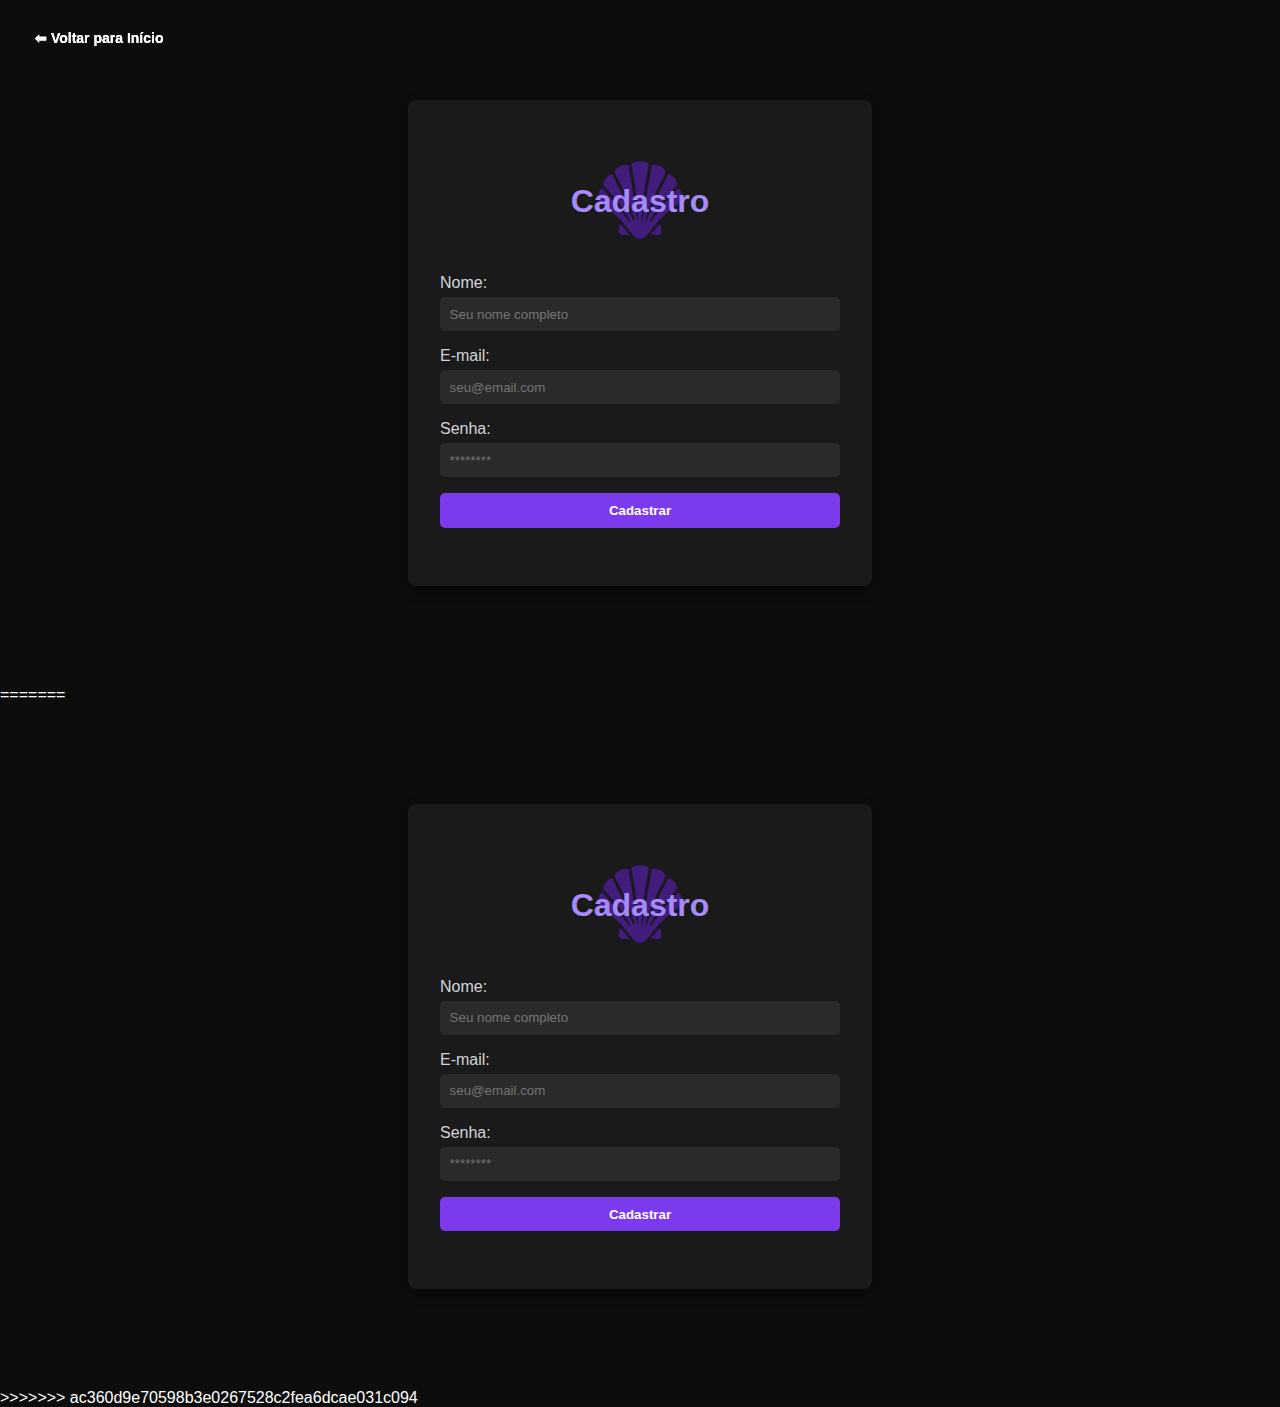
<file: cadastro.html>
<!DOCTYPE html>
<html long="pt-BR">
<head>
    <meta charset="UTF-8" />
    <meta name="viewport" content="width=device-width, initial-scale=1.0" />
    <title>Cadastro - Concha</title>
    <link rel="stylesheet" href="style.css" />
</head>
<body>
    <main class="singup-container">
        <h1>Cadastro</h1>
        <form id="singup-form">

            <label for="Nome">Nome:</label>
            <input type="text" id="Nome" required placeholder="Seu nome completo" />

            <label for="email">E-mail:</label>
            <input type="email" id="email" required placeholder="seu@email.com" />

            <label for="password">Senha:</label>
            <input type="password" id="password" required placeholder="********" />

            <button type="submit">Cadastrar</button>
            <p id="error-message" class="error"></p>
        </form>
    </main>
    
    <button id="botao-voltar" onclick="window.location.href='index.html'">⬅ Voltar para Início</button>

    <script src="cadastro.js"></script>

</body>
=======
<!DOCTYPE html>
<html long="pt-BR">
<head>
    <meta charset="UTF-8" />
    <meta name="viewport" content="width=device-width, initial-scale=1.0" />
    <title>Cadastro - Concha</title>
    <link rel="stylesheet" href="style.css" />
</head>
<body>
    <main class="singup-container">
        <h1>Cadastro</h1>
        <form id="singup-form">

            <label for="Nome">Nome:</label>
            <input type="text" id="Nome" required placeholder="Seu nome completo" />

            <label for="email">E-mail:</label>
            <input type="email" id="email" required placeholder="seu@email.com" />

            <label for="password">Senha:</label>
            <input type="password" id="password" required placeholder="********" />

            <button type="submit">Cadastrar</button>
            <p id="error-message" class="error"></p>
        </form>
    </main>
    
    <button id="botao-voltar" onclick="window.location.href='index.html'">⬅ Voltar para Início</button>

    <script src="cadastro.js"></script>

</body>
>>>>>>> ac360d9e70598b3e0267528c2fea6dcae031c094
</html>
</file>
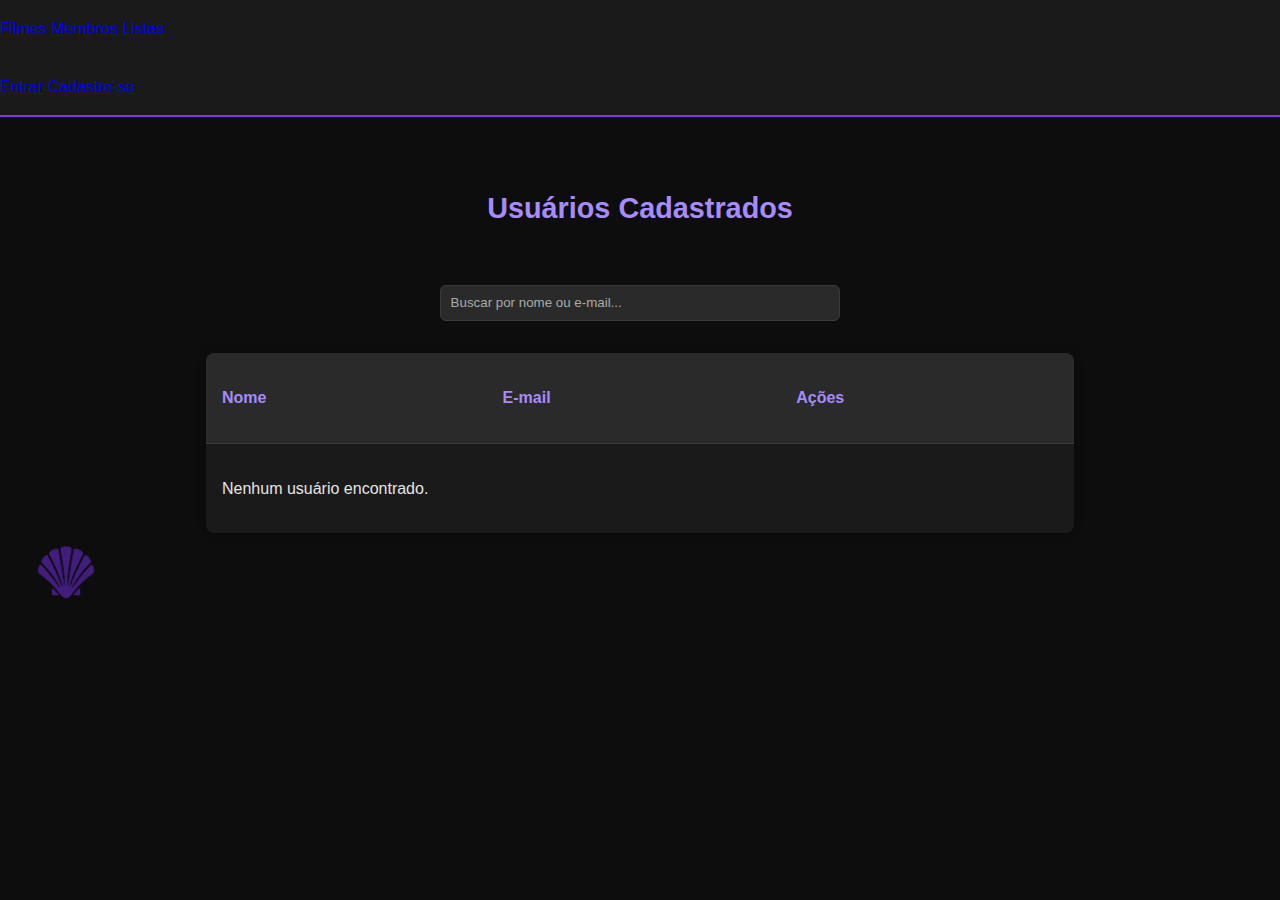
<file: edit_listagem.html>
<!DOCTYPE html>
<html lang="pt-BR">
<head>
  <meta charset="UTF-8" />
  <meta name="viewport" content="width=device-width, initial-scale=1.0" />
  <title>Concha - Filmes</title>
  <link rel="stylesheet" href="edit_listagem.css" />
</head>
<body>
  <header class="navbar">
    <div class="container">
      <a href="index.html" class="logo-area">
        <img src="images/logo-concha.png" alt="Logo Concha" class="logo" />
      </a>

      <nav class="nav-links">
        <a href="filmes.html">Filmes</a>
        <a href="#">Membros</a>
        <a href="#">Listas</a>
      </nav>

      <div class="nav-actions">
        <a href="perfil.html" id="btn-perfil">Perfil</a>
        <a href="#" id="btn-sair">Sair</a>
      </div>
    </div>
  </header>

  <main class="container">
    <h2>Editar Usuário</h2>

    <form id="editUserForm">
      <label for="nome">Nome:</label><br />
      <input type="text" id="nome" name="nome" required /><br /><br />

      <label for="email">E-mail:</label><br />
      <input type="email" id="email" name="email" required /><br /><br />

      <button type="submit">Salvar</button>
      <button type="button" onclick="window.history.back()">Cancelar</button>
    </form>
  </main>

    <script src="edit_listagem.js"></script>

</body>
</html>
</file>
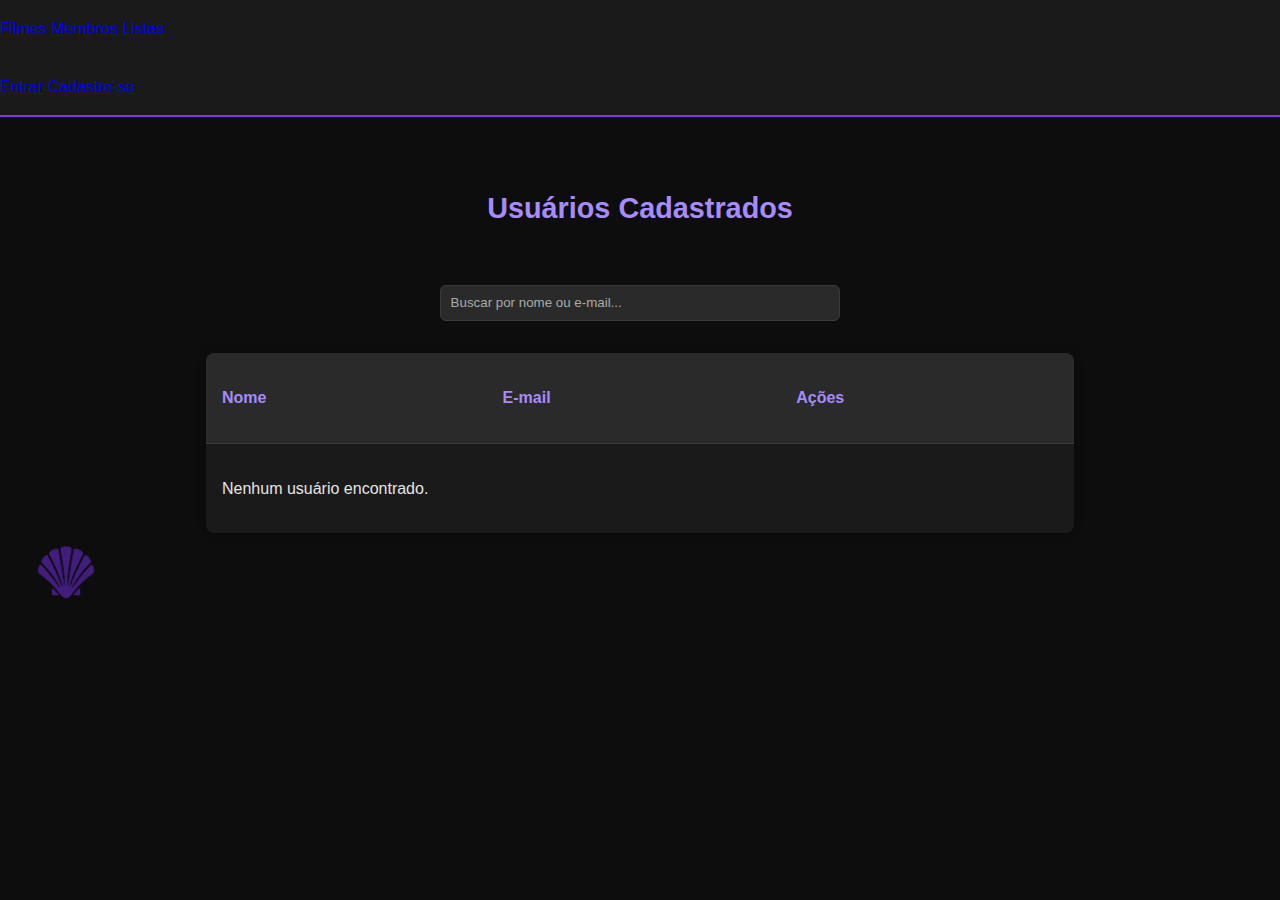
<file: listagemcadastro.html>
<!DOCTYPE html>
<html lang="pt-BR">
<head>
  <meta charset="UTF-8" />
  <meta name="viewport" content="width=device-width, initial-scale=1.0" />
  <title>Concha - Usuários</title>
  <link rel="stylesheet" href="listagemcadastro.css" />
</head>
<body>

  <!-- Cabeçalho com logo à esquerda e menu centralizado -->
   <header class="navbar">
    <div class="container">
      <a href="index.html" class="logo-area">
        <img src="images/logo-concha.png" alt="Logo Concha" class="logo" />
      </a>

      <nav class="nav-links">
        <a href="filmes.html">Filmes</a>
        <a href="#">Membros</a>
        <a href="#">Listas</a>
      </nav>

       <div class="nav-actions">
  <a href="login.html" id="btn-entrar">Entrar</a>
  <a href="cadastro.html" class="btn" id="btn-cadastrar">Cadastre-se</a>
  <a href="perfil.html" id="btn-perfil" style="display: none;">Perfil</a>
  <a href="#" id="btn-sair" style="display: none;">Sair</a>
</div>
    </div>
  </header>

  <!-- Conteúdo principal -->
  <main class="container">
    <h2>Usuários Cadastrados</h2>

    <input type="text" id="searchInput" placeholder="Buscar por nome ou e-mail..." />

    <table>
      <thead>
  <tr>
    <th>Nome</th>
    <th>E-mail</th>
    <th>Ações</th>
  </tr>
</thead>
      <tbody id="usuariosBody">
        <!-- Conteúdo gerado via JavaScript -->
      </tbody>
    </table>
  </main>

  <script src="listagemcadastro.js"></script>
</body>
</html>
</file>
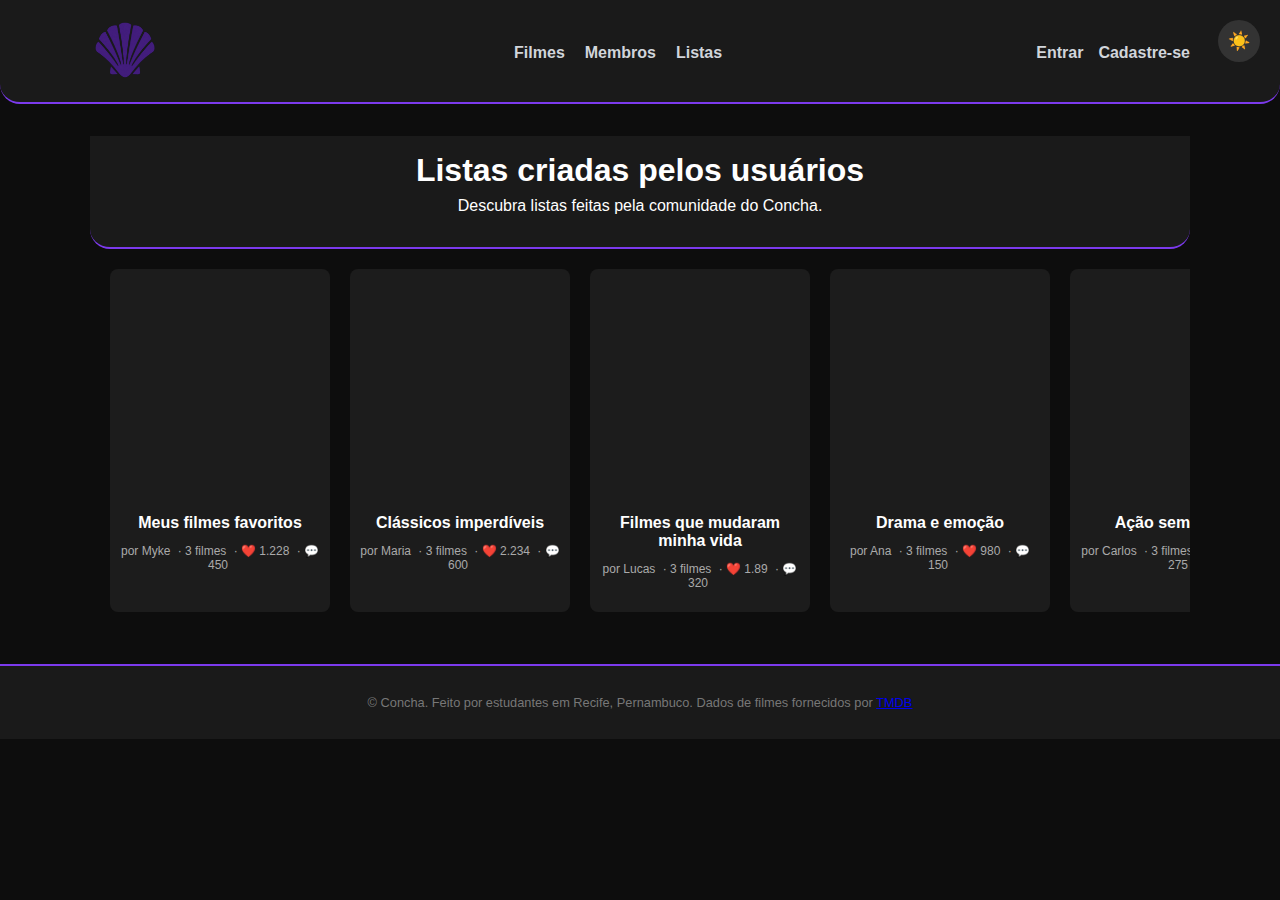
<file: listas.html>
<!DOCTYPE html>
<html lang="pt-BR">
<head>
  <meta charset="UTF-8">
  <meta name="viewport" content="width=device-width, initial-scale=1">
  <title>Listas - Concha</title>
  <link rel="stylesheet" href="listas.css">
  <link rel="stylesheet" href="style.css">
</head>
<body>

<header class="navbar">
  <div class="container">
    <a href="index.html" class="logo-area">
      <img src="images/logo-concha.png" alt="Logo Concha" class="logo" />
    </a>

    <nav class="nav-links">
      <a href="filmes.html">Filmes</a>
      <a href="membros.html">Membros</a>
      <a href="listas.html">Listas</a>
    </nav>

    <div class="nav-actions">
      <a href="login.html" id="btn-entrar">Entrar</a>
      <a href="cadastro.html" class="btn" id="btn-cadastrar">Cadastre-se</a>
      <a href="perfil.html" id="btn-perfil" style="display: none;">Perfil</a>
      <a href="#" id="btn-sair" style="display: none;">Sair</a>
    </div>
  </div>
</header>

<main>
  <header>
    <h1>Listas criadas pelos usuários</h1>
    <p>Descubra listas feitas pela comunidade do Concha.</p>
  </header>

  <section class="user-lists" id="user-lists">
    <!-- Listas inseridas via JS -->
  </section>
</main>

<footer>
  <p>&copy; Concha. Feito por estudantes em Recife, Pernambuco. Dados de filmes fornecidos por 
    <a href="https://www.themoviedb.org/" target="_blank" rel="noopener noreferrer">TMDB</a>
  </p>
</footer>

<button id="toggle-theme" title="Alternar tema">🌙</button>

<script src="listas.js"></script>
</body>
</html>
</file>
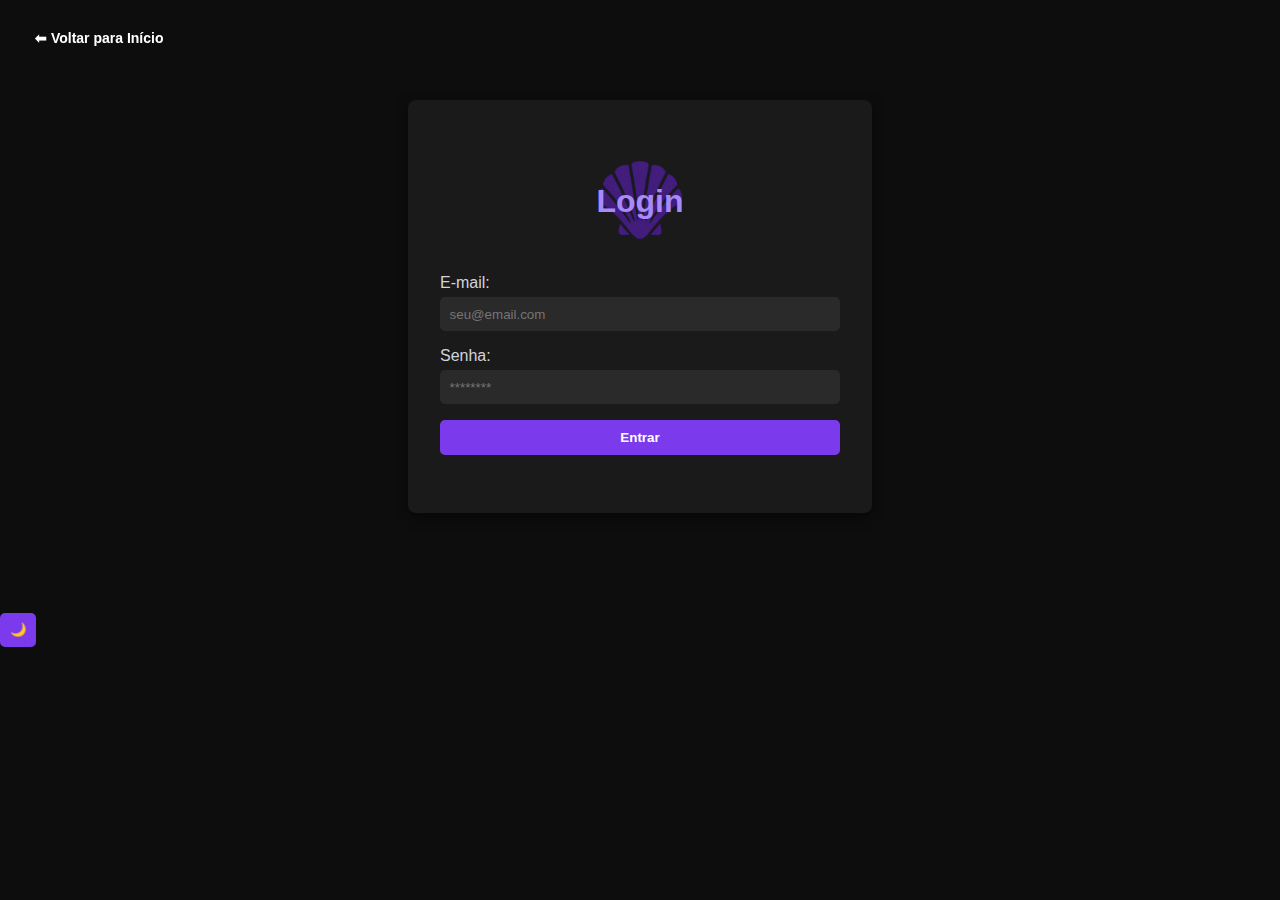
<file: login.html>
<!DOCTYPE html>
<html lang="pt-BR">
<head>
  <meta charset="UTF-8" />
  <meta name="viewport" content="width=device-width, initial-scale=1.0" />
  <title>Login - Concha</title>
  <link rel="stylesheet" href="style.css" />
</head>
<body>
  <main class="login-container">
    <h1>Login</h1>
    <form id="login-form">
      <label for="email">E-mail:</label>
      <input type="email" id="email" name="email" required placeholder="seu@email.com" />
    
      <label for="password">Senha:</label>
      <input type="password" id="password" name="password" required placeholder="********" />
    
      <button type="submit">Entrar</button>
      <p id="error-message" class="error"></p>

    </form>
  </main>

  <button id="toggle-theme" title="Alternar Tema">🌙</button>
  <button id="botao-voltar" onclick="window.location.href='index.html'">⬅ Voltar para Início</button>

  <script src="login.js"></script>
</body>
</html>
</file>
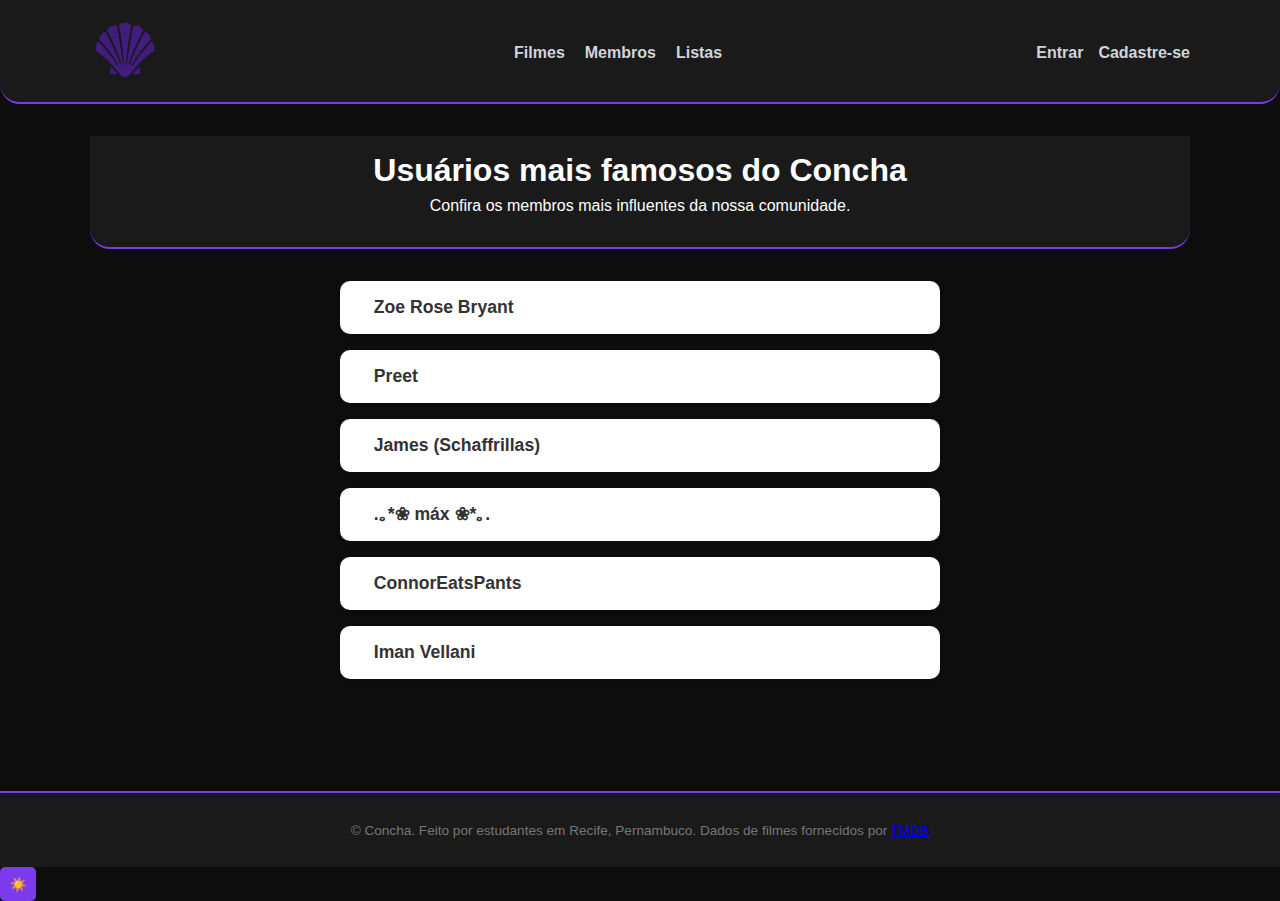
<file: membros.html>
<!DOCTYPE html>
<html lang="pt-BR">
<head>
  <meta charset="UTF-8">
  <meta name="viewport" content="width=device-width, initial-scale=1">
  <title>Membros - Concha</title>
  <link rel="stylesheet" href="membros.css">
  <link rel="stylesheet" href="style.css">
</head>
<body>

  <header class="navbar">
    <div class="container">
      <a href="index.html" class="logo-area">
        <img src="images/logo-concha.png" alt="Logo Concha" class="logo" />
      </a>

      <nav class="nav-links">
        <a href="filmes.html">Filmes</a>
        <a href="membros.html">Membros</a>
        <a href="listas.html">Listas</a>
      </nav>

      <div class="nav-actions">
        <a href="login.html" id="btn-entrar">Entrar</a>
        <a href="cadastro.html" class="btn" id="btn-cadastrar">Cadastre-se</a>
        <a href="perfil.html" id="btn-perfil" style="display: none;">Perfil</a>
        <a href="#" id="btn-sair" style="display: none;">Sair</a>
      </div>
    </div>
  </header>

  <main>
    <header>
      <h1>Usuários mais famosos do Concha</h1>
      <p>Confira os membros mais influentes da nossa comunidade.</p>
    </header>

    <section class="famous-users">
      <ol>
        <li><strong>Zoe Rose Bryant</strong> — 50 mil seguidores</li>
        <li><strong>Preet</strong> — 48 mil seguidores</li>
        <li><strong>James (Schaffrillas)</strong> — 45 mil seguidores</li>
        <li><strong>.｡*❀ máx ❀*｡.</strong> — 40 mil seguidores</li>
        <li><strong>ConnorEatsPants</strong> — 38 mil seguidores</li>
        <li><strong>Iman Vellani</strong> — 36 mil seguidores</li>
      </ol>
    </section>
  </main>

  <footer>
  <p>&copy; Concha. Feito por estudantes em Recife, Pernambuco. Dados de filmes fornecidos por <a href="https://www.themoviedb.org/" target="_blank" rel="noopener noreferrer">TMDB</a></p>
</footer>

<button id="toggle-theme" title="Alternar tema">🌙</button>

  <script src="script.js"></script>

</body>
</html>
</file>
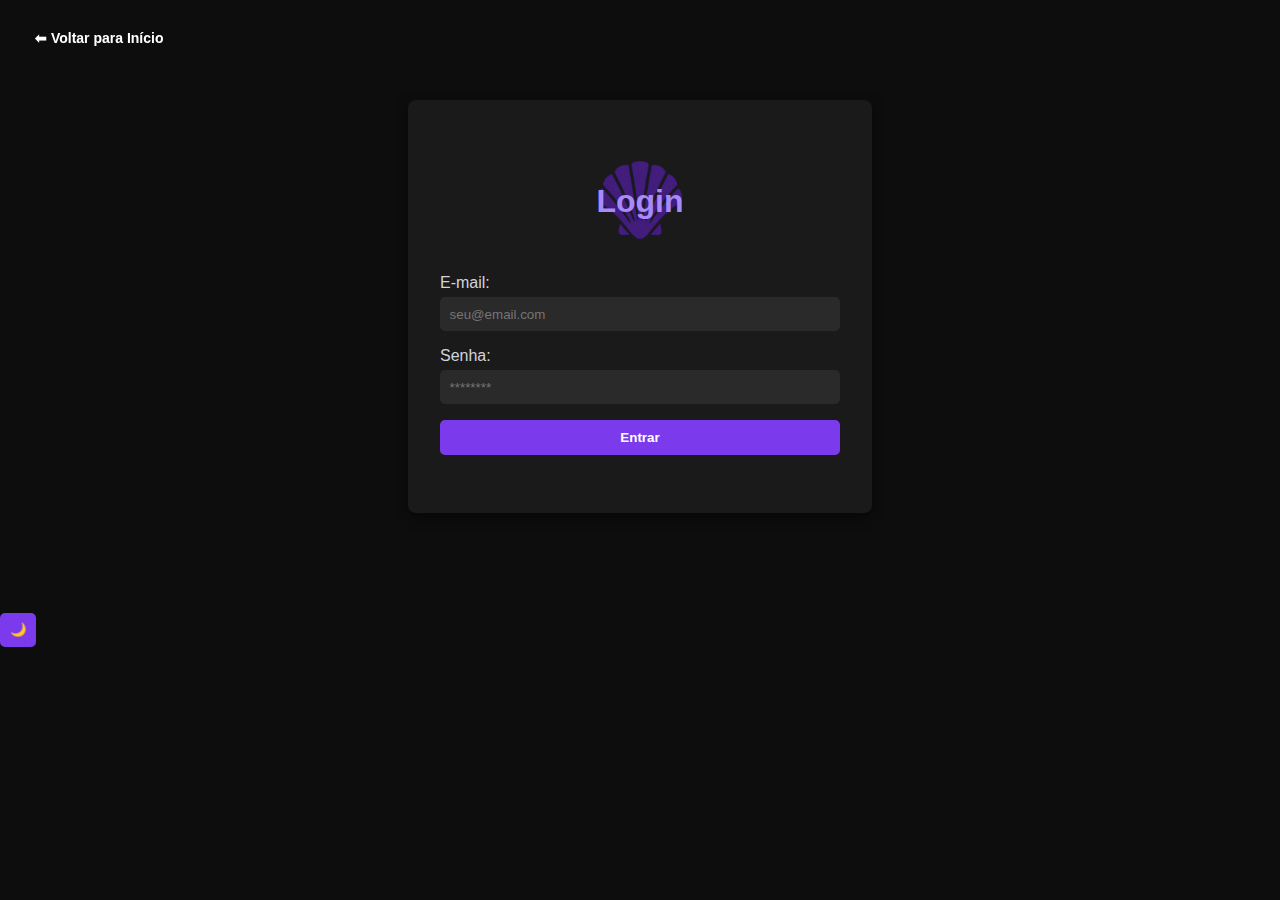
<file: perfil.html>
<!DOCTYPE html>
<html lang="pt-BR">
<head>
  <meta charset="UTF-8" />
  <meta name="viewport" content="width=device-width, initial-scale=1.0" />
  <title>Perfil - Concha</title>
  <link rel="stylesheet" href="style.css" />
</head>
<body>
  <header>
    <div class="container">
      <h1>🎬 Concha</h1>
      <nav>
        <a href="index.html">Início</a>
        <a href="#">Filmes</a>
        <a href="#">Séries</a>
        <a href="perfil.html">Perfil</a>
      </nav>
    </div>
  </header>

  <main>
    <section class="intro-banner">
      <h2>Seu Perfil</h2>
      <p>Veja ou edite suas informações de conta abaixo.</p>
    </section>

    <form id="profile-form">
      <label for="name">Nome:</label><br />
      <input type="text" id="name" name="name" required /><br /><br />

      <label for="email">Email:</label><br />
      <input type="email" id="email" name="email" required /><br /><br />

      <button type="submit">Salvar</button>
    </form>
  </main>

  <footer>
    <p>&copy; 2025 Concha. Todos os direitos reservados.</p>
  </footer>

  <script>
    const session = JSON.parse(localStorage.getItem('sessionUser'));
    const nameInput = document.getElementById('name');
    const emailInput = document.getElementById('email');
  
    if (!session) {
      alert('Você precisa estar logado para acessar esta página.');
      window.location.href = 'login.html';
    } else {
      nameInput.value = session.name;
      emailInput.value = session.email;
    }
  
    document.getElementById('profile-form').addEventListener('submit', function (e) {
      e.preventDefault();
  
      const updatedUser = {
        name: nameInput.value,
        email: emailInput.value
      };
  
      // Atualiza a sessão atual
      localStorage.setItem('sessionUser', JSON.stringify(updatedUser));
  
      // Atualiza o cadastro na lista de usuários
      let usuarios = JSON.parse(localStorage.getItem('usuarios')) || [];
  
      usuarios = usuarios.map(user =>
        user.email === session.email ? { ...user, name: updatedUser.name, email: updatedUser.email } : user
      );
  
      localStorage.setItem('usuarios', JSON.stringify(usuarios));
  
      alert('Informações atualizadas com sucesso!');
    });
  </script>
</file>
<file: style.css>
body {
    font-family: 'Segoe UI', Tahoma, Geneva, Verdana, sans-serif;
    background-color: #0d0d0d;
    color: #ffffff;
    margin: 0;
    padding: 0;
  }
  
  header {
    background-color: #1a1a1a;
    padding: 1rem 0;
    border-bottom: 2px solid #7c3aed;
  }
  
  .navbar {
    height: 70px;
    overflow: visible;
  }
  
  .container {
    display: flex;
    align-items: center;
    justify-content: space-between;
    max-width: 1100px;
    margin: 0 auto;
    padding: 0 1rem;
  }
  
  /* Logo */
  .logo {
    height: 70px;
    transform: scale(1.5);
    transform-origin: center;
  }
  
  /* Links de navegação */
  .nav-links {
    display: flex;
    gap: 20px;
    margin-left: 40px;
  }
  
  .nav-links a {
    text-decoration: none;
    color: #d1d5db;
    font-weight: bold;
    transition: color 0.2s;
  }
  
  .nav-links a:hover {
    color: #a78bfa;
  }
  
  /* Ações do lado direito (idioma, login etc) */
  .nav-actions {
    display: flex;
    align-items: center;
    gap: 15px;
  }
  
  .nav-actions a {
    color: #d1d5db;
    text-decoration: none;
    font-weight: bold;
  }
  
  .nav-actions a:hover {
    color: #a78bfa;
  }
  
  .lang-btn {
    background: transparent;
    border: 1px solid #fff;
    color: white;
    padding: 4px 8px;
    cursor: pointer;
    border-radius: 4px;
    font-weight: bold;
  }
  
  .lang-btn:hover {
    background-color: #7c3aed;
  }
  
  /* Ícones */
  .icon {
    width: 20px;
    height: 20px;
  }
  
  /* Conteúdo principal */
  main {
    padding: 2rem 1rem;
    max-width: 1100px;
    margin: 0 auto;
  }
  
  .intro-banner {
    background: linear-gradient(135deg, #2a2a2a, #1f1f1f);
    padding: 2rem;
    border-radius: 12px;
    text-align: center;
    margin-bottom: 2rem;
    border: 1px solid #333;
  }
  
  .intro-banner h2 {
    color: #a78bfa;
    margin-bottom: 0.5rem;
  }
  
  .section-title h2 {
    font-size: 1.5rem;
    color: #a78bfa;
    margin-bottom: 1rem;
  }
  
  .grid {
    display: grid;
    grid-template-columns: repeat(auto-fit, minmax(180px, 1fr));
    gap: 1.5rem;
  }
  
  .movie-card {
    background-color: #1c1c1c;
    border-radius: 10px;
    overflow: hidden;
    box-shadow: 0 4px 12px rgba(0, 0, 0, 0.5);
    transition: transform 0.3s;
    border: 1px solid #2f2f2f;
  }
  
  .movie-card:hover {
    transform: scale(1.05);
    box-shadow: 0 6px 16px rgba(124, 58, 237, 0.6);
  }
  
  .movie-card img {
    width: 100%;
    height: 270px;
    object-fit: cover;
  }
  
  .movie-info {
    padding: 0.8rem 1rem;
  }
  
  .movie-info h3 {
    margin: 0 0 0.5rem 0;
    font-size: 1rem;
    color: #e0e0e0;
  }
  
  .movie-info p {
    margin: 0;
    color: #a78bfa;
  }
  
  footer {
    background-color: #1a1a1a;
    padding: 1rem;
    text-align: center;
    color: #777;
    border-top: 2px solid #7c3aed;
  }
  
  .login-container, .singup-container {
    max-width: 400px;
    margin: 100px auto;
    padding: 2rem;
    background-color: #1a1a1a;
    border-radius: 8px;
    box-shadow: 0 4px 12px rgba(0,0,0,0.5);
    text-align: center;
  }

  .login-container h1,
  .singup-container h1 {
    color: #a78bfa;
    margin-bottom: 1.5rem;
    background-image: url('images/logo-concha.png');
    background-size: 150px auto;
    background-position: center;
    background-repeat: no-repeat;
    padding: 30px;
  }
  
  form {
    display: flex;
    flex-direction: column;
  }
  
  label {
    text-align: left;
    margin-bottom: 0.3rem;
    color: #d1d5db;
  }
  
  input {
    padding: 0.6rem;
    margin-bottom: 1rem;
    border: none;
    border-radius: 5px;
    background-color: #2a2a2a;
    color: #fff;
  }
  
  button {
    padding: 0.6rem;
    background-color: #7c3aed;
    border: none;
    border-radius: 5px;
    color: white;
    font-weight: bold;
    cursor: pointer;
    transition: background-color 0.2s;
  }
  
  button:hover {
    background-color: #a07bea;
  }
  
  .error {
    margin-top: 10px;
    color: red;
    font-weight: 500;
  }
  
  #botao-voltar {
    position: fixed;
    top: 20px;
    left: 20px;
    padding: 10px 15px;
    color: #ffffff;
    border: none;
    border-radius: 5px;
    cursor: pointer;
    font-size: 14px;
    z-index: 1000;
    background-color: transparent;
  }
  
  #botao-voltar:hover {
    background-color: transparent;
    color: #a07bea;
  }

  .features-section {
    background-color: #1c1c1c;
    padding: 3rem 1rem;
    text-align: center;
  }

  .features-section h2 {
    color: #b58aff;
    font-size: 1.8rem;
    margin-bottom: 2rem;
  }

  .features-grid {
    display: grid;
    grid-template-columns: repeat(auto-fit, minmax(250px, 1fr));
    gap: 1.5rem;
    max-width: 1200px;
    margin: 0 auto;
  }

  .feature-card {
    background-color: #2a2a2a;
    color: #d1d1d1;
    padding: 1.5rem;
    border-radius: 10px;
    text-align: left;
    display: flex;
    flex-direction: column;
    gap: 0.8rem;
    box-shadow: 0 0 10px rgba(181, 138, 255, 0.1);
  }

  .feature-card .icon {
    font-size: 2rem;
    color: #b58aff;
  }
</file>
<file: listas.css>
header {
  padding: 2rem 1rem;
  text-align: center;
  background-color: #6cb4ff;
  color: white;
  border-bottom-left-radius: 20px;
  border-bottom-right-radius: 20px;
}

header h1 {
  margin: 0;
  font-size: 2rem;
}

header p {
  margin-top: 0.5rem;
  font-size: 1rem;
}

.scroll-row {
  display: flex;
  gap: 10px;
  overflow-x: auto;
  padding: 1rem;
}

.scroll-row::-webkit-scrollbar {
  height: 8px;
}
.scroll-row::-webkit-scrollbar-thumb {
  background: #555;
  border-radius: 4px;
}
.scroll-row::-webkit-scrollbar-track {
  background: transparent;
}

.user-lists {
  display: flex;
  gap: 20px;
  flex-wrap: nowrap;
  overflow-x: auto;
  padding: 20px;
  width: 100%;
  box-sizing: border-box;
}

.list-card {
  background-color: #1c1c1c;
  border-radius: 8px;
  padding: 10px;
  width: 200px; /* ou flexível: flex: 1 0 200px; */
  flex-shrink: 0;
  display: flex;
  flex-direction: column;
  align-items: center;
  color: #fff;
  text-align: center;
}

.group-images {
    display: flex;
    flex-direction: column;
    justify-content: center;
    align-items: center;
    box-sizing: border-box;
}

.list-images {
  position: relative;
  width: 150px;
  height: 220px;
}

.list-images img {
  position: absolute;
  right: 2px;
  height: 100%;
  object-fit: cover;
  border-radius: 6px;
  box-shadow: 0 2px 8px rgba(0,0,0,0.5);
  transition: transform 0.3s;
}

.list-images img:nth-child(1) { transform: rotate(0deg) translate(0, 0); z-index: 5; }
.list-images img:nth-child(2) { transform: rotate(-5deg) translate(-10px, -10px); z-index: 4; }
.list-images img:nth-child(3) { transform: rotate(5deg) translate(10px, -10px); z-index: 3; }
.list-images img:nth-child(4) { transform: rotate(-10deg) translate(-20px, -20px); z-index: 2; }
.list-images img:nth-child(5) { transform: rotate(10deg) translate(20px, -20px); z-index: 1; }

.list-info {
  margin-top: 10px;
}

.list-info h3 {
  font-size: 16px;
  margin: 5px 0;
}

.list-info p {
  font-size: 12px;
  color: #aaa;
}

.list-info span {
  margin-right: 4px;
}

footer {
  text-align: center;
  padding: 1rem;
  font-size: 0.8rem;
  background: #1e1e1e;
  color: #aaa;
}

#toggle-theme {
  position: fixed;
  top: 20px;
  right: 20px;
  padding: 10px;
  font-size: 18px;
  border: none;
  border-radius: 50%;
  cursor: pointer;
  z-index: 1000;
  background: #333;
  color: #fff;
  transition: background-color 0.3s, color 0.3s;
}
</file>
<file: edit_listagem.css>
/* Reset básico */
* {
  margin: 0;
  padding: 0;
  box-sizing: border-box;
}

/* Estilo base */
body {
  font-family: 'Segoe UI', Tahoma, Geneva, Verdana, sans-serif;
  background-color: #0d0d0d;
  color: #ffffff;
  line-height: 1.6;
}

/* Cabeçalho */
header.navbar {
  background-color: #1a1a1a;
  border-bottom: 2px solid #7c3aed;
  padding: 1rem 0;
}

.container {
  max-width: 1200px;
  margin: 0 auto;
  padding: 0 1rem;
  display: flex;
  align-items: center;
  justify-content: space-between;
  flex-wrap: wrap;
}

/* Logo */
.logo-area {
  display: flex;
  align-items: center;
}

.logo {
  height: 80px;
}

/* Navegação */
.nav-links {
  display: flex;
  gap: 20px;
}

.nav-links a {
  text-decoration: none;
  color: #d1d5db;
  font-weight: bold;
  transition: color 0.2s;
}

.nav-links a:hover {
  color: #a78bfa;
}

/* Ações do usuário */
.nav-actions {
  display: flex;
  gap: 12px;
}

.nav-actions a {
  text-decoration: none;
  color: #d1d5db;
  padding: 6px 10px;
  border-radius: 4px;
  font-weight: bold;
  transition: background-color 0.2s;
}

#btn-cadastrar {
  background-color: #7c3aed;
  color: white;
}

#btn-cadastrar:hover {
  background-color: #6b21a8;
}

#btn-entrar:hover,
#btn-perfil:hover,
#btn-sair:hover {
  color: #a78bfa;
}

/* Conteúdo principal */
main.container {
  max-width: 600px;
  margin: 40px auto;
  padding: 2rem;
  background-color: #1a1a1a;
  border-radius: 8px;
  box-shadow: 0 0 10px rgba(0,0,0,0.3);
}

main.container h2 {
  font-size: 1.8rem;
  color: #a78bfa;
  margin-bottom: 1.5rem;
  text-align: center;
}

/* Formulário */
form label {
  display: block;
  margin-bottom: 0.5rem;
  font-weight: bold;
}

form input[type="text"],
form input[type="email"] {
  width: 100%;
  padding: 0.6rem;
  margin-bottom: 1.5rem;
  border-radius: 6px;
  border: 1px solid #3a3a3a;
  background-color: #2a2a2a;
  color: white;
}

form input::placeholder {
  color: #aaa;
}

/* Botões */
form button {
  padding: 0.6rem 1.2rem;
  border: none;
  border-radius: 4px;
  font-size: 1rem;
  font-weight: bold;
  cursor: pointer;
  margin-right: 0.5rem;
  transition: background-color 0.2s;
}

form button[type="submit"] {
  background-color: #3b82f6;
  color: white;
}

form button[type="submit"]:hover {
  background-color: #2563eb;
}

form button[type="button"] {
  background-color: #ef4444;
  color: white;
}

form button[type="button"]:hover {
  background-color: #dc2626;
}

/* Responsividade */
@media (max-width: 768px) {
  .container {
    flex-direction: column;
    align-items: center;
    text-align: center;
    gap: 16px;
  }

  .nav-links,
  .nav-actions {
    justify-content: center;
    flex-wrap: wrap;
  }

  .logo {
    height: 60px;
  }

  main.container {
    padding: 1rem;
    margin: 20px;
  }
}
</file>
<file: listagemcadastro.css>
/* Reset básico */
* {
  margin: 0;
  padding: 0;
  box-sizing: border-box;
}

/* Estilo base */
body {
  font-family: 'Segoe UI', Tahoma, Geneva, Verdana, sans-serif;
  background-color: #0d0d0d;
  color: #ffffff;
  line-height: 3.6;
}

/* Cabeçalho */
header.navbar {
  background-color: #1a1a1a;
  border-bottom: 2px solid #7c3aed;
}

/* Container do cabeçalho com logo e menu centralizado */
.container-header {
  position: relative;
  max-width: 1200px;
  margin: 0 auto;
  padding: 1rem;
  display: flex;
  align-items: center;
  justify-content: center;
}

/* Logo fixada à esquerda */
.logo-area {
  position: absolute;
  left: 1rem;
  top: 65%;
  transform: translateY(-50%);
}

.logo {
  height: 100px;
}

/* Menu centralizado */
.nav-links-center {
  display: flex;
  gap: 30px;
  justify-content: center;
  flex-wrap: wrap;
}

.nav-links-center a {
  text-decoration: none;
  color: #d1d5db;
  font-weight: bold;
  transition: color 0.2s;
}

.nav-links-center a:hover {
  color: #a78bfa;
}

/* Conteúdo principal */
main.container {
  max-width: 900px;
  margin: 40px auto;
  padding: 0 1rem;
  display: flex;
  flex-direction: column;
  align-items: center;
}

main h2 {
  font-size: 1.8rem;
  color: #a78bfa;
  margin-bottom: 1.5rem;
  align-self: flex-start;
}

/* Campo de busca */
#searchInput {
  width: 100%;
  max-width: 400px;
  padding: 0.6rem;
  border-radius: 6px;
  border: 1px solid #3a3a3a;
  background-color: #2a2a2a;
  color: white;
  margin-bottom: 2rem;
}

#searchInput::placeholder {
  color: #aaa;
}

/* Tabela de usuários */
table {
  width: 100%;
  border-collapse: collapse;
  background-color: #1a1a1a;
  border-radius: 8px;
  overflow: hidden;
  box-shadow: 0 0 10px rgba(0,0,0,0.3);
}

table th, table td {
  padding: 1rem;
  text-align: left;
}

table th {
  background-color: #2a2a2a;
  color: #a78bfa;
  font-weight: 600;
  border-bottom: 1px solid #3a3a3a;
}

table td {
  border-bottom: 1px solid #2f2f2f;
  color: #e5e5e5;
}

table tr:last-child td {
  border-bottom: none;
}

/* Responsividade */
@media (max-width: 768px) {
  .container-header {
    flex-direction: column;
    align-items: center;
  }

  .logo-area {
    position: static;
    transform: none;
    margin-bottom: 0.5rem;
  }

  .nav-links-center {
    justify-content: center;
    flex-wrap: wrap;
    gap: 20px;
  }

  main.container {
    padding: 1rem;
  }
}
main.container h2 {
  text-align: center;
  align-self: center; /* centraliza no eixo principal do flex */
}

/* Botões de ação */
.editar-btn,
.excluir-btn {
  padding: 6px 10px;
  border: none;
  border-radius: 4px;
  font-size: 0.9rem;
  margin-right: 6px;
  cursor: pointer;
  font-weight: bold;
  transition: background-color 0.2s;
}

.editar-btn {
  background-color: #3b82f6; /* azul */
  color: white;
}

.editar-btn:hover {
  background-color: #2563eb;
}

.excluir-btn {
  background-color: #ef4444; /* vermelho */
  color: white;
}

.excluir-btn:hover {
  background-color: #dc2626;
}
</file>
<file: membros.css>
/* Reset básico */
body {
  margin: 0;
  font-family: Arial, sans-serif;
  background-color: #f5f5f5;
  color: #222;
  transition: background-color 0.3s, color 0.3s;
}

header {
  padding: 2rem 1rem;
  text-align: center;
  background-color: #6cb4ff;
  color: white;
  border-bottom-left-radius: 20px;
  border-bottom-right-radius: 20px;
}

header h1 {
  margin: 0;
  font-size: 2rem;
}

header p {
  margin-top: 0.5rem;
  font-size: 1rem;
}

.famous-users {
  max-width: 600px;
  margin: 2rem auto;
  padding: 0 1rem;
}

.famous-users ol {
  list-style: decimal inside;
  padding: 0;
  margin: 0;
}

.famous-users li {
  background-color: #fff;
  margin-bottom: 1rem;
  padding: 1rem;
  border-radius: 10px;
  box-shadow: 0 2px 5px rgba(0,0,0,0.1);
  transition: transform 0.2s;
}

.famous-users li:hover {
  transform: scale(1.02);
}

.famous-users strong {
  color: #333;
  font-size: 1.1rem;
}

footer {
  margin-top: 3rem;
  padding: 1rem;
  text-align: center;
  font-size: 0.85rem;
  color: #777;
}


/* Dark Theme */
body.dark-theme {
  background-color: #121212;
  color: #e0e0e0;
}

body.dark-theme header {
  background-color: #1f1f1f;
  color: #e0e0e0;
}

body.dark-theme .famous-users li {
  background-color: #1e1e1e;
  color: #e0e0e0;
  box-shadow: 0 2px 5px rgba(255,255,255,0.05);
}

body.dark-theme footer {
  color: #aaa;
}

body.dark-theme #toggle-theme {
  background-color: #333;
  color: #fff;
}

body.dark-theme #toggle-theme:hover {
  background-color: #555;
}
</file>
